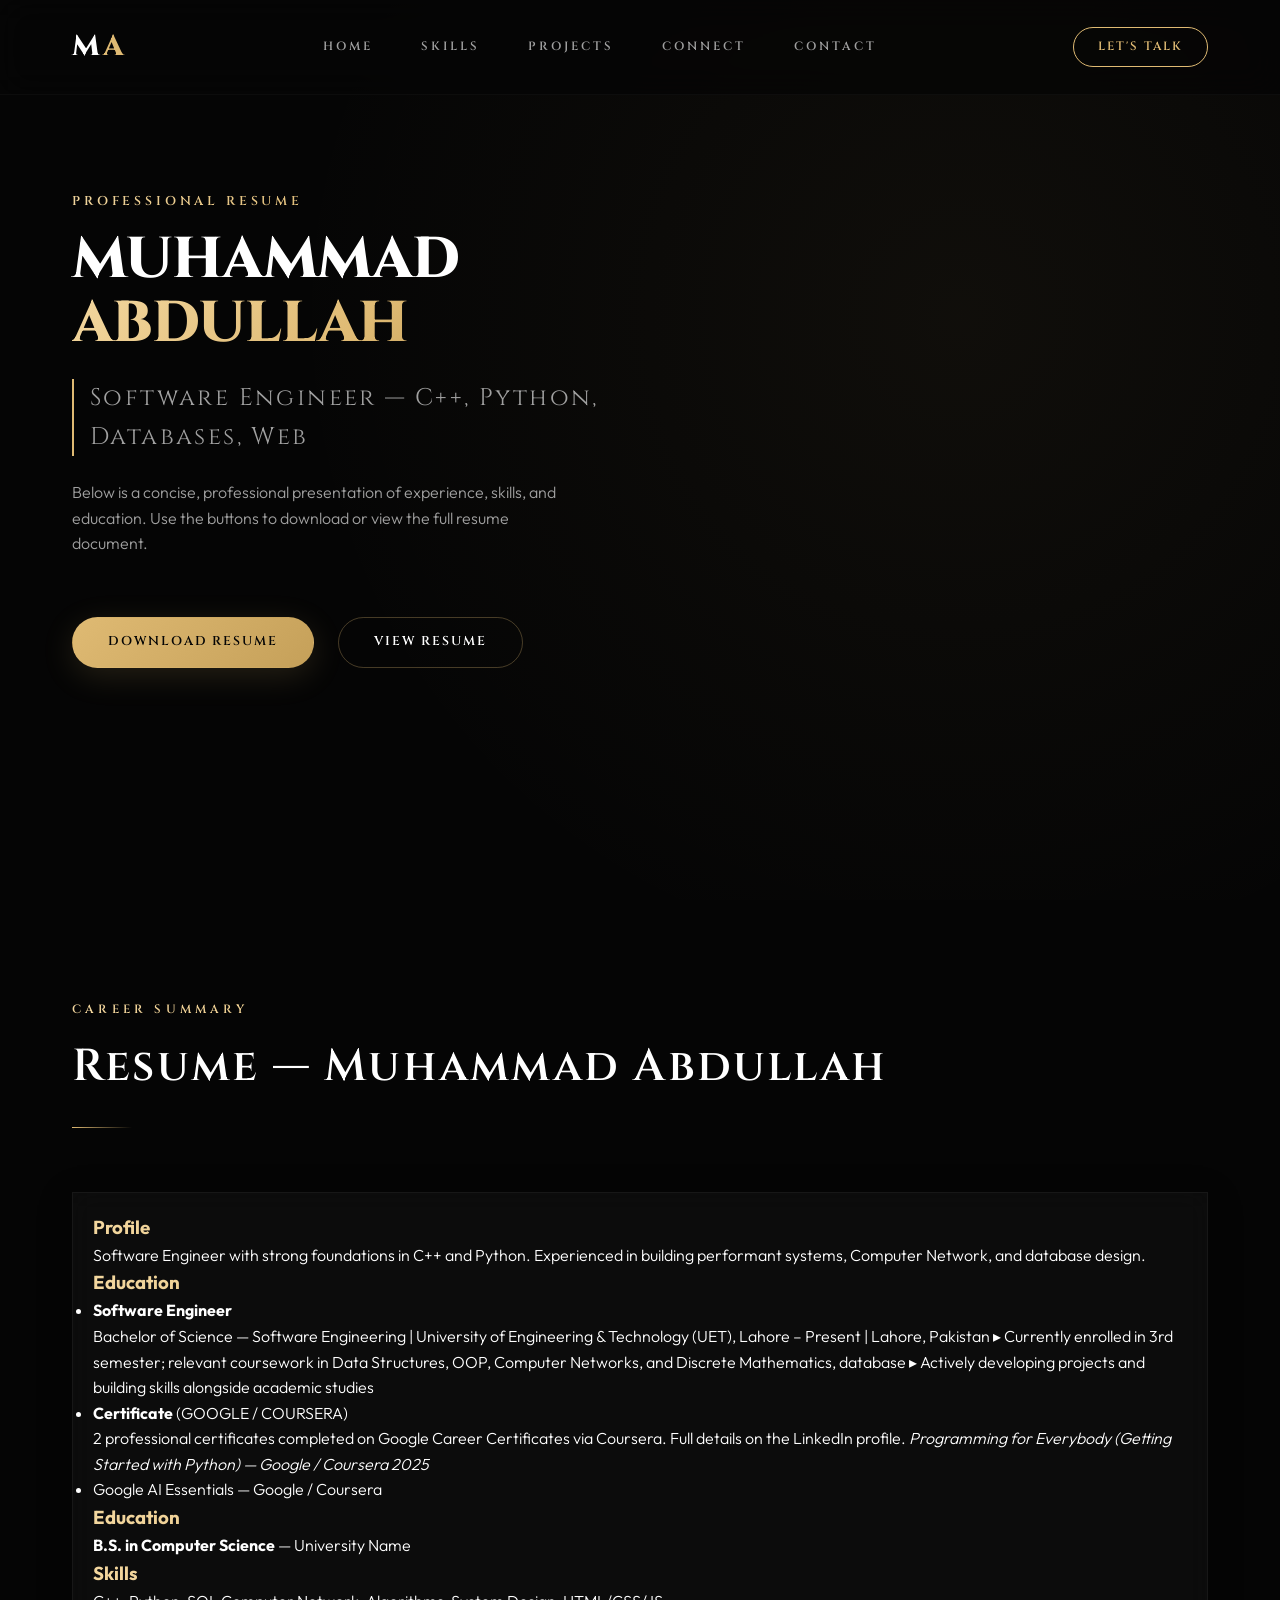
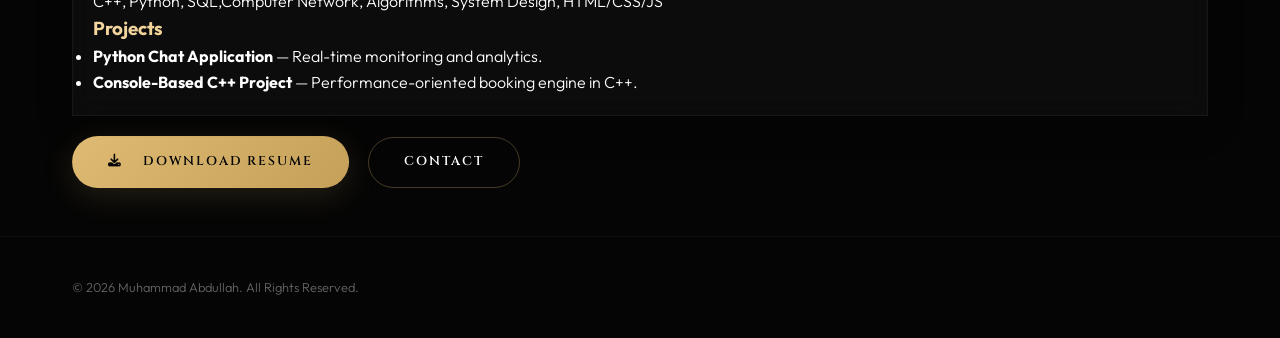
<file: resume.html>
<!DOCTYPE html>
<html lang="en">
<head>
    <meta charset="UTF-8">
    <meta name="viewport" content="width=device-width, initial-scale=1.0">
    <meta name="description" content="Resume - Muhammad Abdullah">
    <title>Resume | Muhammad Abdullah</title>

    <!-- Reuse site fonts, icons and stylesheet for consistent look -->
    <link rel="preconnect" href="https://fonts.googleapis.com">
    <link rel="preconnect" href="https://fonts.gstatic.com" crossorigin>
    <link rel="stylesheet" href="https://cdnjs.cloudflare.com/ajax/libs/font-awesome/6.5.0/css/all.min.css">
    <link href="https://fonts.googleapis.com/css2?family=Cinzel:wght@400;600;800&family=Outfit:wght@200;300;400;600;800&display=swap" rel="stylesheet">
    <link rel="stylesheet" href="Style.css">
</head>
<body>
    <!-- Header (same as homepage for consistent navigation) -->
    <header class="header">
        <div class="nav-container">
            <a href="index.html" class="logo">
                <span class="logo-m">M</span><span class="logo-a">A</span>
            </a>
            <nav class="nav-menu" id="nav-menu">
                <a href="index.html#hero" class="nav-link">Home</a>
                <a href="index.html#skills" class="nav-link">Skills</a>
                <a href="index.html#projects" class="nav-link">Projects</a>
                <a href="index.html#connect" class="nav-link">Connect</a>
                <a href="index.html#contact" class="nav-link">Contact</a>
            </nav>
            <div class="nav-cta">
                <a href="https://wa.me/923476978772" target="_blank" class="btn btn-nav btn-hover-effect">
                    <span>Let's Talk</span>
                </a>
            </div>
        </div>
    </header>

    <!-- Resume Hero -->
    <section class="hero-section" style="padding: 3.5rem 0;">
        <div class="container hero-container">
            <div class="hero-left fade-in-up">
                <span class="hero-subtitle gold-gradient-text">Professional Resume</span>
                <h1 class="hero-title"><span class="line-1">MUHAMMAD</span> <span class="line-2 gold-gradient-text">ABDULLAH</span></h1>
                <p class="hero-tagline">Software Engineer — C++, Python, Databases, Web</p>
                <p class="hero-desc">Below is a concise, professional presentation of experience, skills, and education. Use the buttons to download or view the full resume document.</p>

                <div class="hero-buttons" style="margin-top:1.25rem;">
                    <a href="Resume.docx" download class="btn btn-primary btn-hover-effect">
                        <span>Download Resume</span>
                    </a>
                    <a href="#view-resume" class="btn btn-secondary btn-hover-effect">
                        <span>View Resume</span>
                    </a>
                </div>
            </div>
        </div>
    </section>

    <!-- View Resume (HTML) -->
    <section id="view-resume" class="projects-section" style="padding-bottom:3rem;">
        <div class="container">
            <div class="section-header text-left">
                <span class="section-subtitle gold-gradient-text">Career Summary</span>
                <h2 class="section-title">Resume — Muhammad Abdullah</h2>
                <div class="title-divider"></div>
            </div>

            <div class="resume-grid" style="display:grid;grid-template-columns:1fr;gap:1.5rem;">
                <div class="glass-panel" style="padding:1.25rem;">
                    <h3 class="gold-gradient-text">Profile</h3>
                    <p>Software Engineer with strong foundations in C++ and Python. Experienced in building performant systems, Computer Network, and database design.</p>

                    <h3 class="gold-gradient-text">Education</h3>
                    <ul class="resume-list">
                        <li>
                            <strong>Software Engineer</strong> 
                            <p>Bachelor of Science — Software Engineering | University of Engineering & Technology (UET), Lahore – Present | Lahore, Pakistan
▸                           	Currently enrolled in 3rd semester; relevant coursework in Data Structures, OOP, Computer Networks, and Discrete Mathematics, database
▸	                             Actively developing projects and building skills alongside academic studies
                                  </p>
                        </li>
                        <li>
                            <strong>Certificate</strong> (GOOGLE / COURSERA)
                            <p>2 professional certificates completed on Google Career Certificates via Coursera. Full details on the LinkedIn profile.
                             <i> Programming for Everybody (Getting Started with Python) — Google / Coursera	2025</i>
                            <li> Google AI Essentials — Google / Coursera</li>
                            </p>
                        
                     </li>
                    </ul>

                    <h3 class="gold-gradient-text">Education</h3>
                    <p><strong>B.S. in Computer Science</strong> — University Name</p>

                    <h3 class="gold-gradient-text">Skills</h3>
                    <p>C++, Python, SQL,Computer Network, Algorithms, System Design, HTML/CSS/JS</p>

                    <h3 class="gold-gradient-text">Projects</h3>
                    <ul class="resume-list">
                        <li><strong>Python Chat Application</strong> — Real-time monitoring and analytics.</li>
                        <li><strong>Console-Based C++ Project</strong> — Performance-oriented booking engine in C++.</li>
                    </ul>
                </div>
            </div>

            <div style="margin-top:1.25rem;">
                <a href="Resume.docx" download class="btn btn-primary btn-hover-effect">
                    <i class="fa-solid fa-download" style="margin-right:.5rem;"></i>
                    <span>Download Resume</span>
                </a>
                <a href="index.html#contact" class="btn btn-secondary btn-hover-effect" style="margin-left:1rem;">
                    <span>Contact</span>
                </a>
            </div>
        </div>
    </section>

    <!-- Footer (reuse) -->
    <footer class="footer">
        <div class="container footer-container">
            <p class="copyright">&copy; 2026 Muhammad Abdullah. All Rights Reserved.</p>
            <div class="footer-quick-contact">
                <a href="tel:+923476978772" class="footer-contact-link" aria-label="Phone"><i data-lucide="phone"></i></a>
                <a href="mailto:abdullahasadullah776@gmail.com" class="footer-contact-link" aria-label="Email"><i data-lucide="mail"></i></a>
            </div>
        </div>
    </footer>

    <script src="script.js"></script>
</body>
</html>
</file>
<file: Style.css>
:root {
    /* Color Palette */
    --color-bg-darker: #050505;
    --color-bg-dark: #0a0a0a;
    --color-bg-card: #121212;
    --color-bg-card-hover: #191919;
    
    /* Luxury Gold Palette (Champagne / Bronze) */
    --color-gold-light: #f3d79f;
    --color-gold: #dfba73;
    --color-gold-dark: #c5a059;
    --color-gold-deep: #a5803a;
    
    /* Text Colors */
    --color-text-primary: #ffffff;
    --color-text-secondary: #a0a0a0;
    --color-text-muted: #666666;
    
    /* Shadows & Borders */
    --gold-glow: 0 8px 32px 0 rgba(223, 186, 115, 0.15);
    --gold-glow-large: 0 12px 48px 0 rgba(223, 186, 115, 0.25);
    --border-gold: 1px solid rgba(223, 186, 115, 0.15);
    --border-gold-hover: 1px solid rgba(223, 186, 115, 0.4);
    --glass-background: rgba(18, 18, 18, 0.6);
    --glass-border: 1px solid rgba(255, 255, 255, 0.05);

    /* Fonts */
    --font-luxury: 'Cinzel', serif;
    --font-modern: 'Outfit', sans-serif;
    
    /* Transitions */
    --transition-smooth: all 0.5s cubic-bezier(0.25, 1, 0.5, 1);
    --transition-quick: all 0.2s ease;
}

/* Custom Scrollbar */
::-webkit-scrollbar {
    width: 8px;
}
::-webkit-scrollbar-track {
    background: var(--color-bg-darker);
}
::-webkit-scrollbar-thumb {
    background: var(--color-gold-dark);
    border-radius: 4px;
}
::-webkit-scrollbar-thumb:hover {
    background: var(--color-gold-light);
}

/* Selection */
::selection {
    background: var(--color-gold);
    color: var(--color-bg-darker);
}

/* Reset & Base Styles */
* {
    margin: 0;
    padding: 0;
    box-sizing: border-box;
}

html {
    scroll-behavior: smooth;
    font-size: 16px;
    background-color: var(--color-bg-darker);
    color: var(--color-text-primary);
    overflow-x: hidden;
}

body {
    font-family: var(--font-modern);
    font-weight: 300;
    line-height: 1.6;
    background-color: var(--color-bg-darker);
    -webkit-font-smoothing: antialiased;
}

a {
    color: inherit;
    text-decoration: none;
    transition: var(--transition-quick);
}

img {
    max-width: 100%;
    height: auto;
    display: block;
}

input, textarea, button {
    font-family: inherit;
    background: none;
    border: none;
    outline: none;
}

/* Utility Containers */
.container {
    width: 100%;
    max-width: 1200px;
    margin: 0 auto;
    padding: 0 2rem;
}

/* Gradients */
.gold-gradient-text {
    background: linear-gradient(135deg, var(--color-gold-light) 0%, var(--color-gold) 50%, var(--color-gold-deep) 100%);
    -webkit-background-clip: text;
    -webkit-text-fill-color: transparent;
    background-clip: text;
}

/* Button System */
.btn {
    display: inline-flex;
    align-items: center;
    justify-content: center;
    gap: 0.75rem;
    padding: 0.9rem 2.2rem;
    font-family: var(--font-luxury);
    font-size: 0.8rem;
    font-weight: 600;
    letter-spacing: 0.15em;
    text-transform: uppercase;
    border-radius: 50px;
    cursor: pointer;
    position: relative;
    overflow: hidden;
    transition: var(--transition-smooth);
}

.btn-primary {
    background: linear-gradient(135deg, var(--color-gold) 0%, var(--color-gold-dark) 100%);
    color: var(--color-bg-darker);
    border: 1px solid transparent;
    box-shadow: var(--gold-glow);
}

.btn-secondary {
    background: transparent;
    color: var(--color-text-primary);
    border: 1px solid rgba(223, 186, 115, 0.3);
}

.btn-secondary:hover {
    border-color: var(--color-gold);
    box-shadow: var(--gold-glow);
}

.btn-block {
    width: 100%;
}

.btn-nav {
    padding: 0.6rem 1.5rem;
    font-size: 0.75rem;
    background: transparent;
    border: 1px solid var(--color-gold);
    color: var(--color-gold);
}

.btn-nav:hover {
    background: var(--color-gold);
    color: var(--color-bg-darker);
    box-shadow: var(--gold-glow);
}

/* Button Hover Ripple Background Effect */
.btn-hover-effect::after {
    content: '';
    position: absolute;
    top: 50%;
    left: 50%;
    width: 120%;
    height: 0;
    padding-bottom: 120%;
    background: rgba(255, 255, 255, 0.08);
    border-radius: 50%;
    transform: translate(-50%, -50%) scale(0);
    transition: transform 0.5s ease-out;
}

.btn-hover-effect:hover::after {
    transform: translate(-50%, -50%) scale(1.1);
}

/* Glassmorphism Panel */
.glass-panel {
    background: var(--glass-background);
    backdrop-filter: blur(12px);
    -webkit-backdrop-filter: blur(12px);
    border: var(--glass-border);
    box-shadow: 0 8px 32px 0 rgba(0, 0, 0, 0.3);
}

/* ==========================================================================
   CUSTOM CURSOR
   ========================================================================== */
.custom-cursor-dot {
    width: 6px;
    height: 6px;
    background-color: var(--color-gold);
    border-radius: 50%;
    position: fixed;
    transform: translate(-50%, -50%);
    pointer-events: none;
    z-index: 9999;
    transition: width 0.3s ease, height 0.3s ease;
}

.custom-cursor-outline {
    width: 34px;
    height: 34px;
    border: 1px solid var(--color-gold-dark);
    border-radius: 50%;
    position: fixed;
    transform: translate(-50%, -50%);
    pointer-events: none;
    z-index: 9998;
    transition: transform 0.1s ease, width 0.3s ease, height 0.3s ease, background-color 0.3s ease, border-color 0.3s ease;
}

/* Cursor hover classes */
.cursor-hover .custom-cursor-dot {
    width: 10px;
    height: 10px;
}
.cursor-hover .custom-cursor-outline {
    width: 50px;
    height: 50px;
    background-color: rgba(223, 186, 115, 0.08);
    border-color: var(--color-gold-light);
}

/* ==========================================================================
   PRELOADER
   ========================================================================== */
.preloader {
    position: fixed;
    top: 0;
    left: 0;
    width: 100vw;
    height: 100vh;
    background-color: var(--color-bg-darker);
    z-index: 10000;
    display: flex;
    justify-content: center;
    align-items: center;
    transition: opacity 0.8s ease, visibility 0.8s ease;
}

.preloader-content {
    display: flex;
    flex-direction: column;
    align-items: center;
    gap: 1.5rem;
}

.preloader .logo-text {
    font-family: var(--font-luxury);
    font-size: 3.5rem;
    font-weight: 800;
    letter-spacing: 0.2em;
    background: linear-gradient(135deg, var(--color-gold-light) 0%, var(--color-gold) 100%);
    background-clip: text; /* standard property for compatibility */
    -webkit-background-clip: text;
    -webkit-text-fill-color: transparent;
    animation: pulse-glow 2s infinite ease-in-out;
}

.preloader-bar {
    width: 180px;
    height: 2px;
    background: rgba(255, 255, 255, 0.05);
    position: relative;
    overflow: hidden;
    border-radius: 2px;
}

.preloader-progress {
    position: absolute;
    top: 0;
    left: 0;
    height: 100%;
    width: 0;
    background: var(--color-gold);
    transition: width 0.3s ease;
}

.loading-label {
    font-family: var(--font-luxury);
    font-size: 0.65rem;
    letter-spacing: 0.3em;
    text-transform: uppercase;
    color: var(--color-text-muted);
}

/* ==========================================================================
   HEADER & NAVIGATION
   ========================================================================== */
.header {
    position: fixed;
    top: 0;
    left: 0;
    width: 100%;
    z-index: 99;
    padding: 1.5rem 0;
    background: rgba(5, 5, 5, 0.8);
    backdrop-filter: blur(16px);
    -webkit-backdrop-filter: blur(16px);
    border-bottom: 1px solid rgba(255, 255, 255, 0.03);
    transition: var(--transition-smooth);
}

.header.scrolled {
    padding: 1rem 0;
    background: rgba(5, 5, 5, 0.95);
    box-shadow: 0 10px 30px -10px rgba(0, 0, 0, 0.5);
    border-bottom: 1px solid rgba(223, 186, 115, 0.1);
}

.nav-container {
    display: flex;
    align-items: center;
    justify-content: space-between;
    width: 100%;
    max-width: 1200px;
    margin: 0 auto;
    padding: 0 2rem;
}

.logo {
    font-family: var(--font-luxury);
    font-size: 1.8rem;
    font-weight: 800;
    letter-spacing: 0.1em;
    display: flex;
}

.logo-m {
    color: var(--color-text-primary);
}

.logo-a {
    color: var(--color-gold);
}

.nav-menu {
    display: flex;
    align-items: center;
    gap: 3rem;
}

.nav-link {
    font-family: var(--font-luxury);
    font-size: 0.75rem;
    font-weight: 600;
    letter-spacing: 0.25em;
    text-transform: uppercase;
    color: var(--color-text-secondary);
    position: relative;
    padding: 0.5rem 0;
}

.nav-link::after {
    content: '';
    position: absolute;
    bottom: 0;
    left: 0;
    width: 0;
    height: 1px;
    background: var(--color-gold);
    transition: var(--transition-smooth);
}

.nav-link:hover, .nav-link.active {
    color: var(--color-text-primary);
}

.nav-link:hover::after, .nav-link.active::after {
    width: 100%;
}

.menu-toggle {
    display: none;
    flex-direction: column;
    gap: 6px;
    cursor: pointer;
    background: none;
    border: none;
}

.menu-bar {
    width: 25px;
    height: 1px;
    background-color: var(--color-text-primary);
    transition: var(--transition-quick);
}

/* ==========================================================================
   HERO SECTION
   ========================================================================== */
.hero-section {
    min-height: 100vh;
    display: flex;
    align-items: center;
    padding-top: 100px;
    padding-bottom: 50px;
    position: relative;
    background: radial-gradient(circle at 75% 35%, rgba(223, 186, 115, 0.05) 0%, transparent 60%);
}

.hero-container {
    display: grid;
    grid-template-columns: 1.1fr 0.9fr;
    gap: 4rem;
    align-items: flex-start;
}

/* Left Side Info */
.hero-left {
    display: flex;
    flex-direction: column;
    gap: 1rem;
}

.hero-subtitle {
    font-family: var(--font-luxury);
    font-size: 0.8rem;
    font-weight: 600;
    letter-spacing: 0.3em;
    text-transform: uppercase;
}

.hero-title {
    font-family: var(--font-luxury);
    font-size: clamp(2.5rem, 4.5vw, 4.5rem);
    font-weight: 800;
    line-height: 1.1;
    letter-spacing: -0.01em;
}

.hero-title span {
    display: block;
}

.hero-tagline {
    font-family: var(--font-luxury);
    font-size: 1.5rem;
    font-weight: 400;
    letter-spacing: 0.1em;
    color: var(--color-text-secondary);
    border-left: 2px solid var(--color-gold);
    padding-left: 1rem;
    margin-top: 0.5rem;
    margin-bottom: 0.5rem;
}

.hero-desc {
    font-size: 1rem;
    color: var(--color-text-secondary);
    max-width: 500px;
    margin-bottom: 1.5rem;
}

.hero-buttons {
    display: flex;
    gap: 1.5rem;
    margin-bottom: 2.5rem;
}

.hero-metrics {
    display: grid;
    grid-template-columns: repeat(3, 1fr);
    gap: 2rem;
    border-top: 1px solid rgba(255, 255, 255, 0.05);
    padding-top: 2rem;
    max-width: 500px;
}

.metric-item {
    display: flex;
    flex-direction: column;
    gap: 0.25rem;
}

.metric-number {
    font-family: var(--font-luxury);
    font-size: 1.2rem;
    font-weight: 800;
    color: var(--color-gold);
}

.metric-label {
    font-size: 0.7rem;
    text-transform: uppercase;
    letter-spacing: 0.1em;
    color: var(--color-text-muted);
}

/* Right Side - Luxury Round Image */
.hero-right {
    display: flex;
    justify-content: center;
    align-items: center;
    position: relative;
}

.image-wrapper {
    position: relative;
    width: 380px;
    height: 380px;
}

.profile-image-container {
    width: 100%;
    height: 100%;
    border-radius: 50%;
    overflow: hidden;
    position: relative;
    z-index: 3;
    border: 2px solid rgba(223, 186, 115, 0.25);
    box-shadow: 0 20px 40px rgba(0, 0, 0, 0.8);
    transition: var(--transition-smooth);
}

.profile-img {
    width: 100%;
    height: 100%;
    object-fit: cover;
    object-position: center;
    filter: contrast(1.05) brightness(0.95);
    transition: var(--transition-smooth);
}

.profile-image-container::after {
    content: '';
    position: absolute;
    top: 0;
    left: 0;
    width: 100%;
    height: 100%;
    background: linear-gradient(to bottom, rgba(5, 5, 5, 0) 60%, rgba(5, 5, 5, 0.4) 100%);
    pointer-events: none;
}

.image-bg-glow {
    position: absolute;
    top: -10%;
    left: -10%;
    width: 120%;
    height: 120%;
    border-radius: 50%;
    background: radial-gradient(circle, rgba(223, 186, 115, 0.15) 0%, transparent 65%);
    filter: blur(10px);
    z-index: 1;
    pointer-events: none;
}

.image-ring-outer {
    position: absolute;
    top: -15px;
    left: -15px;
    right: -15px;
    bottom: -15px;
    border-radius: 50%;
    border: 1px dashed rgba(223, 186, 115, 0.2);
    z-index: 2;
    animation: rotate-clockwise 40s linear infinite;
    pointer-events: none;
}

.image-ring-inner {
    position: absolute;
    top: -8px;
    left: -8px;
    right: -8px;
    bottom: -8px;
    border-radius: 50%;
    border: 1px solid rgba(223, 186, 115, 0.15);
    z-index: 2;
    animation: rotate-counter 25s linear infinite;
    pointer-events: none;
}

/* Floating glass badges */
.floating-badge {
    position: absolute;
    background: rgba(18, 18, 18, 0.7);
    backdrop-filter: blur(12px);
    -webkit-backdrop-filter: blur(12px);
    border: var(--border-gold);
    border-radius: 12px;
    padding: 0.75rem 1.25rem;
    display: flex;
    align-items: center;
    gap: 0.75rem;
    box-shadow: 0 10px 25px rgba(0, 0, 0, 0.4);
    z-index: 4;
}

.badge-top-right {
    top: 15%;
    right: -25px;
}

.badge-bottom-left {
    bottom: 15%;
    left: -35px;
}

.badge-icon {
    width: 32px;
    height: 32px;
    border-radius: 50%;
    background: rgba(223, 186, 115, 0.1);
    color: var(--color-gold);
    display: flex;
    align-items: center;
    justify-content: center;
}

.badge-text h4 {
    font-size: 0.8rem;
    font-weight: 600;
    color: var(--color-text-primary);
}

.badge-text p {
    font-size: 0.65rem;
    color: var(--color-text-secondary);
    text-transform: uppercase;
    letter-spacing: 0.05em;
}

/* Hover Effects on Profile Photo Frame */
.image-wrapper:hover .profile-image-container {
    transform: scale(1.03);
    border-color: rgba(223, 186, 115, 0.6);
    box-shadow: var(--gold-glow-large);
}

.image-wrapper:hover .profile-img {
    filter: contrast(1.1) brightness(1.05);
}

/* ==========================================================================
   SECTION COMMON HEADER
   ========================================================================== */
.section-header {
    margin-bottom: 4rem;
}

.section-header.text-center {
    text-align: center;
}

.section-subtitle {
    font-family: var(--font-luxury);
    font-size: 0.75rem;
    font-weight: 600;
    letter-spacing: 0.35em;
    text-transform: uppercase;
    display: block;
    margin-bottom: 0.75rem;
}

.section-title {
    font-family: var(--font-luxury);
    font-size: clamp(2rem, 3.5vw, 3rem);
    font-weight: 600;
    letter-spacing: 0.05em;
}

.title-divider {
    width: 60px;
    height: 1px;
    background: linear-gradient(to right, transparent, var(--color-gold), transparent);
    margin: 1.5rem auto 0;
}

.section-header:not(.text-center) .title-divider {
    margin: 1.5rem 0 0;
    background: linear-gradient(to right, var(--color-gold), transparent);
}

/* ==========================================================================
   SKILLS SECTION
   ========================================================================== */
.skills-section {
    padding: 100px 0;
    background: var(--color-bg-dark);
    position: relative;
}

.skills-grid {
    display: grid;
    grid-template-columns: repeat(2, 1fr);
    gap: 2.5rem;
}

.skill-card {
    border-radius: 16px;
    padding: 1px; /* gradient border wrapper */
    background: linear-gradient(135deg, rgba(223, 186, 115, 0.1) 0%, transparent 50%, rgba(223, 186, 115, 0.03) 100%);
    transition: var(--transition-smooth);
}

.skill-card-inner {
    background: var(--color-bg-card);
    border-radius: 15px;
    padding: 2.5rem;
    height: 100%;
    display: flex;
    flex-direction: column;
    gap: 1.25rem;
    transition: var(--transition-smooth);
}

.skill-icon-wrap {
    display: flex;
    justify-content: space-between;
    align-items: center;
    margin-bottom: 0.5rem;
}

.skill-number {
    font-family: var(--font-luxury);
    font-size: 1.5rem;
    font-weight: 800;
    color: rgba(223, 186, 115, 0.15);
    transition: var(--transition-smooth);
}

.skill-icon {
    width: 36px;
    height: 36px;
    color: var(--color-gold);
    transition: var(--transition-smooth);
}

.skill-card-inner h3 {
    font-family: var(--font-luxury);
    font-size: 1.25rem;
    font-weight: 600;
    letter-spacing: 0.05em;
}

.skill-desc {
    color: var(--color-text-secondary);
    font-size: 0.9rem;
    flex-grow: 1;
}

.skill-progress-bar {
    width: 100%;
    height: 3px;
    background: rgba(255, 255, 255, 0.05);
    border-radius: 3px;
    position: relative;
    overflow: hidden;
    margin-top: 1rem;
}

.skill-progress {
    position: absolute;
    top: 0;
    left: 0;
    height: 100%;
    background: linear-gradient(to right, var(--color-gold-dark), var(--color-gold-light));
    border-radius: 3px;
    transition: transform 1.5s cubic-bezier(0.25, 1, 0.5, 1);
    transform: scaleX(0);
    transform-origin: left;
}

.skill-percentage {
    font-size: 0.75rem;
    text-transform: uppercase;
    letter-spacing: 0.15em;
    color: var(--color-gold);
}

/* Hover effects */
.skill-card:hover {
    background: linear-gradient(135deg, var(--color-gold) 0%, transparent 60%, var(--color-gold-light) 100%);
    box-shadow: var(--gold-glow);
    transform: translateY(-5px);
}

.skill-card:hover .skill-card-inner {
    background: var(--color-bg-card-hover);
}

.skill-card:hover .skill-number {
    color: rgba(223, 186, 115, 0.5);
    transform: scale(1.1);
}

.skill-card:hover .skill-icon {
    transform: rotate(10deg) scale(1.1);
    color: var(--color-gold-light);
}

/* ==========================================================================
   PROJECTS SECTION
   ========================================================================== */
.projects-section {
    padding: 100px 0;
    background: var(--color-bg-darker);
}

.projects-grid {
    display: grid;
    grid-template-columns: repeat(2, 1fr);
    gap: 3.5rem;
}

.project-card {
    border-radius: 20px;
    overflow: hidden;
    position: relative;
    aspect-ratio: 16 / 11;
    border: var(--glass-border);
    box-shadow: 0 15px 35px rgba(0, 0, 0, 0.4);
    transition: var(--transition-smooth);
}

.project-image-container {
    width: 100%;
    height: 100%;
    position: relative;
    overflow: hidden;
}

.project-img {
    width: 100%;
    height: 100%;
    object-fit: cover;
    transition: transform 1.2s cubic-bezier(0.25, 1, 0.5, 1);
}

.project-overlay {
    position: absolute;
    top: 0;
    left: 0;
    width: 100%;
    height: 100%;
    background: linear-gradient(to top, rgba(5, 5, 5, 0.95) 10%, rgba(5, 5, 5, 0.4) 60%, rgba(5, 5, 5, 0.2) 100%);
    padding: 3rem;
    display: flex;
    flex-direction: column;
    justify-content: flex-end;
    gap: 1rem;
    opacity: 0;
    transform: translateY(20px);
    transition: var(--transition-smooth);
}

.project-tech-tags {
    display: flex;
    gap: 0.75rem;
}

.project-tech-tags span {
    font-size: 0.7rem;
    text-transform: uppercase;
    letter-spacing: 0.1em;
    color: var(--color-gold);
    border: 1px solid rgba(223, 186, 115, 0.3);
    padding: 0.25rem 0.75rem;
    border-radius: 30px;
    background: rgba(223, 186, 115, 0.05);
}

.project-title {
    font-family: var(--font-luxury);
    font-size: 1.8rem;
    font-weight: 600;
    color: var(--color-text-primary);
}

.project-desc {
    color: var(--color-text-secondary);
    font-size: 0.9rem;
    line-height: 1.5;
    max-width: 90%;
}

.project-link {
    align-self: flex-start;
    padding: 0.6rem 1.5rem;
    font-size: 0.7rem;
    margin-top: 0.5rem;
}

/* Hover Interactivity */
.project-card:hover {
    transform: translateY(-8px);
    box-shadow: var(--gold-glow-large);
    border-color: rgba(223, 186, 115, 0.3);
}

.project-card:hover .project-img {
    transform: scale(1.1);
}

.project-card:hover .project-overlay {
    opacity: 1;
    transform: translateY(0);
}

/* ==========================================================================
   LINKEDIN / CONNECT SECTION
   ========================================================================== */
.connect-section {
    padding: 100px 0;
    background: var(--color-bg-dark);
}

.connect-card {
    border-radius: 24px;
    padding: 5rem 3rem;
    position: relative;
    overflow: hidden;
    border: var(--border-gold);
}

.connect-glow {
    position: absolute;
    top: 50%;
    left: 50%;
    transform: translate(-50%, -50%);
    width: 80%;
    height: 80%;
}

/* Contact Section Flex Layout */
/* Duplicate .contact-wrapper definition removed */

.contact-info, .contact-form-container {
    flex: 1 1 45%;
    max-width: 45%;
}

@media (max-width: 768px) {
    .contact-wrapper {
        flex-direction: column;
    }
    .contact-info, .contact-form-container {
        max-width: 100%;
    }
}
    background: radial-gradient(circle, rgba(223, 186, 115, 0.07) 0%, transparent 60%);
    z-index: 1;
    pointer-events: none;
}

.connect-content {
    position: relative;
    z-index: 2;
    max-width: 650px;
    margin: 0 auto;
    display: flex;
    flex-direction: column;
    align-items: center;
    gap: 1.5rem;
}

.connect-icon-circle {
    position: relative;
    width: 80px;
    height: 80px;
    border-radius: 50%;
    background: rgba(223, 186, 115, 0.08);
    border: var(--border-gold);
    display: flex;
    align-items: center;
    justify-content: center;
    margin-bottom: 0.5rem;
    transition: var(--transition-smooth);
}

.connect-profile-img {
    width: 100%;
    height: 100%;
    object-fit: cover;
    border-radius: 50%;
    transition: var(--transition-smooth);
}

.connect-mini-badge {
    position: absolute;
    bottom: -2px;
    right: -2px;
    width: 26px;
    height: 26px;
    border-radius: 50%;
    background: #0077b5;
    border: 2px solid var(--color-bg-card);
    display: flex;
    align-items: center;
    justify-content: center;
    color: #ffffff;
    box-shadow: 0 4px 10px rgba(0, 0, 0, 0.3);
    transition: var(--transition-smooth);
    z-index: 2;
}

.connect-mini-badge svg {
    width: 12px;
    height: 12px;
    stroke-width: 2.5;
}

.connect-main-icon {
    width: 36px;
    height: 36px;
    color: var(--color-gold);
    transition: var(--transition-smooth);
}

.connect-tag {
    font-family: var(--font-luxury);
    font-size: 0.8rem;
    letter-spacing: 0.3em;
    text-transform: uppercase;
}

.connect-heading {
    font-family: var(--font-luxury);
    font-size: 2.2rem;
    font-weight: 600;
}

.connect-text {
    color: var(--color-text-secondary);
    font-size: 1.05rem;
    margin-bottom: 1rem;
}

.linkedin-cta-btn {
    padding: 1rem 3rem;
}

.connect-card:hover .connect-icon-circle {
    transform: scale(1.1);
    background: rgba(223, 186, 115, 0.15);
    border-color: var(--color-gold);
    box-shadow: var(--gold-glow);
}

.connect-card:hover .connect-profile-img {
    transform: scale(1.02);
}

.connect-card:hover .connect-mini-badge {
    background: var(--color-gold);
    color: var(--color-bg-darker);
    border-color: var(--color-bg-card-hover);
}

.connect-card:hover .connect-main-icon {
    transform: scale(1.1);
    color: var(--color-text-primary);
}

/* ==========================================================================
   CONTACT SECTION
   ========================================================================== */
.contact-section {
    padding: 100px 0;
    background: var(--color-bg-darker);
}

.contact-grid {
    display: grid;
    grid-template-columns: 1fr 1fr;
    gap: 4rem;
    align-items: start;
}

.contact-form-wrapper,
.contact-socials-wrapper {
    padding: 3rem;
    border-radius: 24px;
    border: var(--glass-border);
    background: rgba(18, 18, 18, 0.4);
    backdrop-filter: blur(8px);
    -webkit-backdrop-filter: blur(8px);
}

.contact-form-title {
    font-family: var(--font-luxury);
    font-size: 1.4rem;
    font-weight: 600;
    letter-spacing: 0.05em;
    margin-bottom: 2rem;
    color: var(--color-text-primary);
}

.contact-form {
    display: flex;
    flex-direction: column;
    gap: 2.2rem;
}

.form-group {
    position: relative;
    width: 100%;
}

.form-input {
    width: 100%;
    padding: 0.8rem 0;
    color: var(--color-text-primary);
    font-size: 0.95rem;
    border-bottom: 1px solid rgba(255, 255, 255, 0.1);
    transition: var(--transition-quick);
}

.form-label {
    position: absolute;
    top: 0.8rem;
    left: 0;
    color: var(--color-text-muted);
    font-size: 0.95rem;
    pointer-events: none;
    transition: var(--transition-quick);
}

.form-underline {
    position: absolute;
    bottom: 0;
    left: 0;
    width: 0;
    height: 1px;
    background: var(--color-gold);
    transition: var(--transition-smooth);
}

.form-input:focus ~ .form-label,
.form-input:not(:placeholder-shown) ~ .form-label {
    top: -1.2rem;
    font-size: 0.75rem;
    color: var(--color-gold);
    letter-spacing: 0.05em;
}

.form-input:focus ~ .form-underline {
    width: 100%;
}

.form-input:focus {
    border-bottom-color: transparent;
}

.form-feedback {
    font-size: 0.85rem;
    margin-top: -1rem;
    min-height: 20px;
    transition: var(--transition-quick);
}

.form-feedback.success {
    color: #4BB543;
}

.form-feedback.error {
    color: #ff3333;
}

/* Social Links List */
.social-links-list {
    display: flex;
    flex-direction: column;
    gap: 1rem;
}

.social-link-card {
    display: flex;
    align-items: center;
    gap: 1.25rem;
    padding: 1.25rem 1.5rem;
    border-radius: 16px;
    border: 1px solid rgba(255, 255, 255, 0.04);
    background: rgba(255, 255, 255, 0.02);
    text-decoration: none;
    transition: var(--transition-smooth);
    cursor: pointer;
}

.social-link-card:hover {
    border-color: rgba(223, 186, 115, 0.3);
    background: rgba(223, 186, 115, 0.04);
    transform: translateX(6px);
    box-shadow: 0 8px 25px rgba(0, 0, 0, 0.3);
}

.social-link-icon {
    width: 46px;
    height: 46px;
    border-radius: 12px;
    display: flex;
    align-items: center;
    justify-content: center;
    flex-shrink: 0;
    transition: var(--transition-smooth);
}

.social-link-icon svg {
    width: 22px;
    height: 22px;
}

/* Individual icon colors */
.github-icon {
    background: rgba(255, 255, 255, 0.08);
    color: #e6edf3;
}
.linkedin-icon {
    background: rgba(0, 119, 181, 0.15);
    color: #0077b5;
}
.whatsapp-icon {
    background: rgba(37, 211, 102, 0.12);
    color: #25d366;
}
.email-icon {
    background: rgba(234, 67, 53, 0.12);
    color: #ea4335;
}
.instagram-icon {
    background: rgba(225, 48, 108, 0.12);
    color: #e1306c;
}

.social-link-card:hover .social-link-icon {
    transform: scale(1.1);
}

.social-link-info {
    display: flex;
    flex-direction: column;
    gap: 0.2rem;
    flex: 1;
    min-width: 0;
}

.social-link-name {
    font-family: var(--font-luxury);
    font-size: 0.95rem;
    font-weight: 600;
    color: var(--color-text-primary);
    letter-spacing: 0.03em;
}

.social-link-handle {
    font-size: 0.78rem;
    color: var(--color-text-muted);
    letter-spacing: 0.02em;
    overflow: hidden;
    text-overflow: ellipsis;
    white-space: nowrap;
}

.social-link-arrow {
    width: 18px;
    height: 18px;
    color: var(--color-text-muted);
    flex-shrink: 0;
    opacity: 0;
    transform: translate(-4px, 4px);
    transition: var(--transition-smooth);
}

.social-link-card:hover .social-link-arrow {
    opacity: 1;
    color: var(--color-gold);
    transform: translate(0, 0);
}

/* ==========================================================================
   FOOTER
   ========================================================================== */
.footer {
    background-color: var(--color-bg-darker);
    border-top: 1px solid rgba(255, 255, 255, 0.03);
    padding: 2.5rem 0;
}

.footer-container {
    display: flex;
    justify-content: space-between;
    align-items: center;
    flex-wrap: wrap;
    gap: 1rem;
}

.copyright {
    font-size: 0.8rem;
    color: var(--color-text-muted);
}

.footer-quick-contact {
    display: flex;
    align-items: center;
    gap: 2rem;
}

.footer-contact-link {
    display: flex;
    align-items: center;
    gap: 0.5rem;
    color: var(--color-text-secondary);
    text-decoration: none;
    font-size: 0.8rem;
    transition: var(--transition-smooth);
}

.footer-contact-link svg {
    width: 16px;
    height: 16px;
    color: var(--color-gold);
}

.footer-contact-link:hover {
    color: var(--color-gold);
}

.footer-socials {
    display: flex;
    gap: 1.5rem;
}

.footer-socials a {
    width: 36px;
    height: 36px;
    border-radius: 50%;
    border: 1px solid rgba(255, 255, 255, 0.05);
    color: var(--color-text-secondary);
    display: flex;
    align-items: center;
    justify-content: center;
    transition: var(--transition-smooth);
}

.footer-socials a:hover {
    color: var(--color-gold);
    border-color: var(--color-gold);
    background: rgba(223, 186, 115, 0.05);
    transform: translateY(-3px);
}

/* ==========================================================================
   KEYFRAME ANIMATIONS
   ========================================================================== */
@keyframes pulse-glow {
    0%, 100% {
        opacity: 0.8;
        transform: scale(0.98);
    }
    50% {
        opacity: 1;
        transform: scale(1.02);
    }
}

@keyframes rotate-clockwise {
    0% {
        transform: rotate(0deg);
    }
    100% {
        transform: rotate(360deg);
    }
}

@keyframes rotate-counter {
    0% {
        transform: rotate(360deg);
    }
    100% {
        transform: rotate(0deg);
    }
}

/* Floating animation for badge 1 */
@keyframes bounce-slow {
    0%, 100% {
        transform: translateY(0);
    }
    50% {
        transform: translateY(-10px);
    }
}

.bounce-slow {
    animation: bounce-slow 6s ease-in-out infinite;
}

/* Floating animation for badge 2 */
@keyframes bounce-slow-delay {
    0%, 100% {
        transform: translateY(0);
    }
    50% {
        transform: translateY(-8px);
    }
}

.bounce-slow-delay {
    animation: bounce-slow-delay 5s ease-in-out infinite;
    animation-delay: 1.5s;
}

/* ==========================================================================
   RESPONSIVENESS (MEDIA QUERIES)
   ========================================================================== */
@media (max-width: 1024px) {
    .hero-container {
        gap: 2rem;
    }
    
    .image-wrapper {
        width: 320px;
        height: 320px;
    }
    
    .badge-top-right {
        right: -10px;
    }
    
    .badge-bottom-left {
        left: -15px;
    }
}

@media (max-width: 768px) {
    html {
        font-size: 15px;
    }
    
    .nav-menu {
        display: none; /* Mobile menu toggle will reveal this */
    }
    
    .nav-cta {
        display: none;
    }
    
    .menu-toggle {
        display: flex;
    }
    
    .hero-container {
        grid-template-columns: 1fr;
        text-align: center;
        gap: 3rem;
    }
    
    .hero-left {
        align-items: center;
    }
    
    .hero-tagline {
        border-left: none;
        border-bottom: 2px solid var(--color-gold);
        padding-left: 0;
        padding-bottom: 0.5rem;
        display: inline-block;
    }
    
    .hero-buttons {
        justify-content: center;
    }
    
    .hero-metrics {
        justify-content: center;
        margin: 0 auto;
    }
    
    .hero-right {
        order: -1; /* image on top in mobile */
    }
    
    .skills-grid {
        grid-template-columns: 1fr;
        gap: 1.5rem;
    }
    
    .projects-grid {
        grid-template-columns: 1fr;
        gap: 2.5rem;
    }
    
    .contact-grid {
        grid-template-columns: 1fr;
        gap: 3rem;
    }
    
    .footer-container {
        flex-direction: column;
        gap: 1.5rem;
        text-align: center;
    }
    
    .footer-quick-contact {
        flex-direction: column;
        gap: 1rem;
    }
    
    /* Interactive Mobile Nav Menu class (added via JS) */
    .nav-active .nav-menu {
        display: flex;
        flex-direction: column;
        position: fixed;
        top: 0;
        left: 0;
        width: 100vw;
        height: 100vh;
        background-color: var(--color-bg-darker);
        justify-content: center;
        gap: 2rem;
        z-index: 98;
    }
    
    .nav-active .menu-bar:nth-child(1) {
        transform: translateY(7px) rotate(45deg);
    }
.footer-socials a {
    width: 36px;
    height: 36px;
    border-radius: 50%;
    border: 1px solid rgba(255, 255, 255, 0.05);
    color: var(--color-text-secondary);
    display: flex;
    align-items: center;
    justify-content: center;
    transition: var(--transition-smooth);
}

.footer-socials a:hover {
    color: var(--color-gold);
    border-color: var(--color-gold);
    background: rgba(223, 186, 115, 0.05);
    transform: translateY(-3px);
}

/* ==========================================================================
   KEYFRAME ANIMATIONS
   ========================================================================== */
@keyframes pulse-glow {
    0%, 100% {
        opacity: 0.8;
        transform: scale(0.98);
    }
    50% {
        opacity: 1;
        transform: scale(1.02);
    }
}

@keyframes rotate-clockwise {
    0% {
        transform: rotate(0deg);
    }
    100% {
        transform: rotate(360deg);
    }
}

@keyframes rotate-counter {
    0% {
        transform: rotate(360deg);
    }
    100% {
        transform: rotate(0deg);
    }
}

/* Floating animation for badge 1 */
@keyframes bounce-slow {
    0%, 100% {
        transform: translateY(0);
    }
    50% {
        transform: translateY(-10px);
    }
}

.bounce-slow {
    animation: bounce-slow 6s ease-in-out infinite;
}

/* Floating animation for badge 2 */
@keyframes bounce-slow-delay {
    0%, 100% {
        transform: translateY(0);
    }
    50% {
        transform: translateY(-8px);
    }
}

.bounce-slow-delay {
    animation: bounce-slow-delay 5s ease-in-out infinite;
    animation-delay: 1.5s;
}

/* ==========================================================================
   RESPONSIVENESS (MEDIA QUERIES)
   ========================================================================== */
@media (max-width: 1024px) {
    .hero-container {
        gap: 2rem;
    }
    
    .image-wrapper {
        width: 320px;
        height: 320px;
    }
    
    .badge-top-right {
        right: -10px;
    }
    
    .badge-bottom-left {
        left: -15px;
    }
}

@media (max-width: 768px) {
    html {
        font-size: 15px;
    }
    
    .nav-menu {
        display: none; /* Mobile menu toggle will reveal this */
    }
    
    .nav-cta {
        display: none;
    }
    
    .menu-toggle {
        display: flex;
    }
    
    .hero-container {
        grid-template-columns: 1fr;
        text-align: center;
        gap: 3rem;
    }
    
    .hero-left {
        align-items: center;
    }
    
    .hero-tagline {
        border-left: none;
        border-bottom: 2px solid var(--color-gold);
        padding-left: 0;
        padding-bottom: 0.5rem;
        display: inline-block;
    }
    
    .hero-buttons {
        justify-content: center;
    }
    
    .hero-metrics {
        justify-content: center;
        margin: 0 auto;
    }
    
    .hero-right {
        order: -1; /* image on top in mobile */
    }
    
    .skills-grid {
        grid-template-columns: 1fr;
        gap: 1.5rem;
    }
    
    .projects-grid {
        grid-template-columns: 1fr;
        gap: 2.5rem;
    }
    
    .contact-grid {
        grid-template-columns: 1fr;
        gap: 3rem;
    }
    
    .footer-container {
        flex-direction: column;
        gap: 1.5rem;
        text-align: center;
    }
    
    .footer-quick-contact {
        flex-direction: column;
        gap: 1rem;
    }
    
    /* Interactive Mobile Nav Menu class (added via JS) */
    .nav-active .nav-menu {
        display: flex;
        flex-direction: column;
        position: fixed;
        top: 0;
        left: 0;
        width: 100vw;
        height: 100vh;
        background-color: var(--color-bg-darker);
        justify-content: center;
        gap: 2rem;
        z-index: 98;
    }
    
    .nav-active .menu-bar:nth-child(1) {
        transform: translateY(7px) rotate(45deg);
    }
    
    .nav-active .menu-bar:nth-child(2) {
        opacity: 0;
    }
    
    .nav-active .menu-bar:nth-child(3) {
        transform: translateY(-7px) rotate(-45deg);
    }
}
</file>
